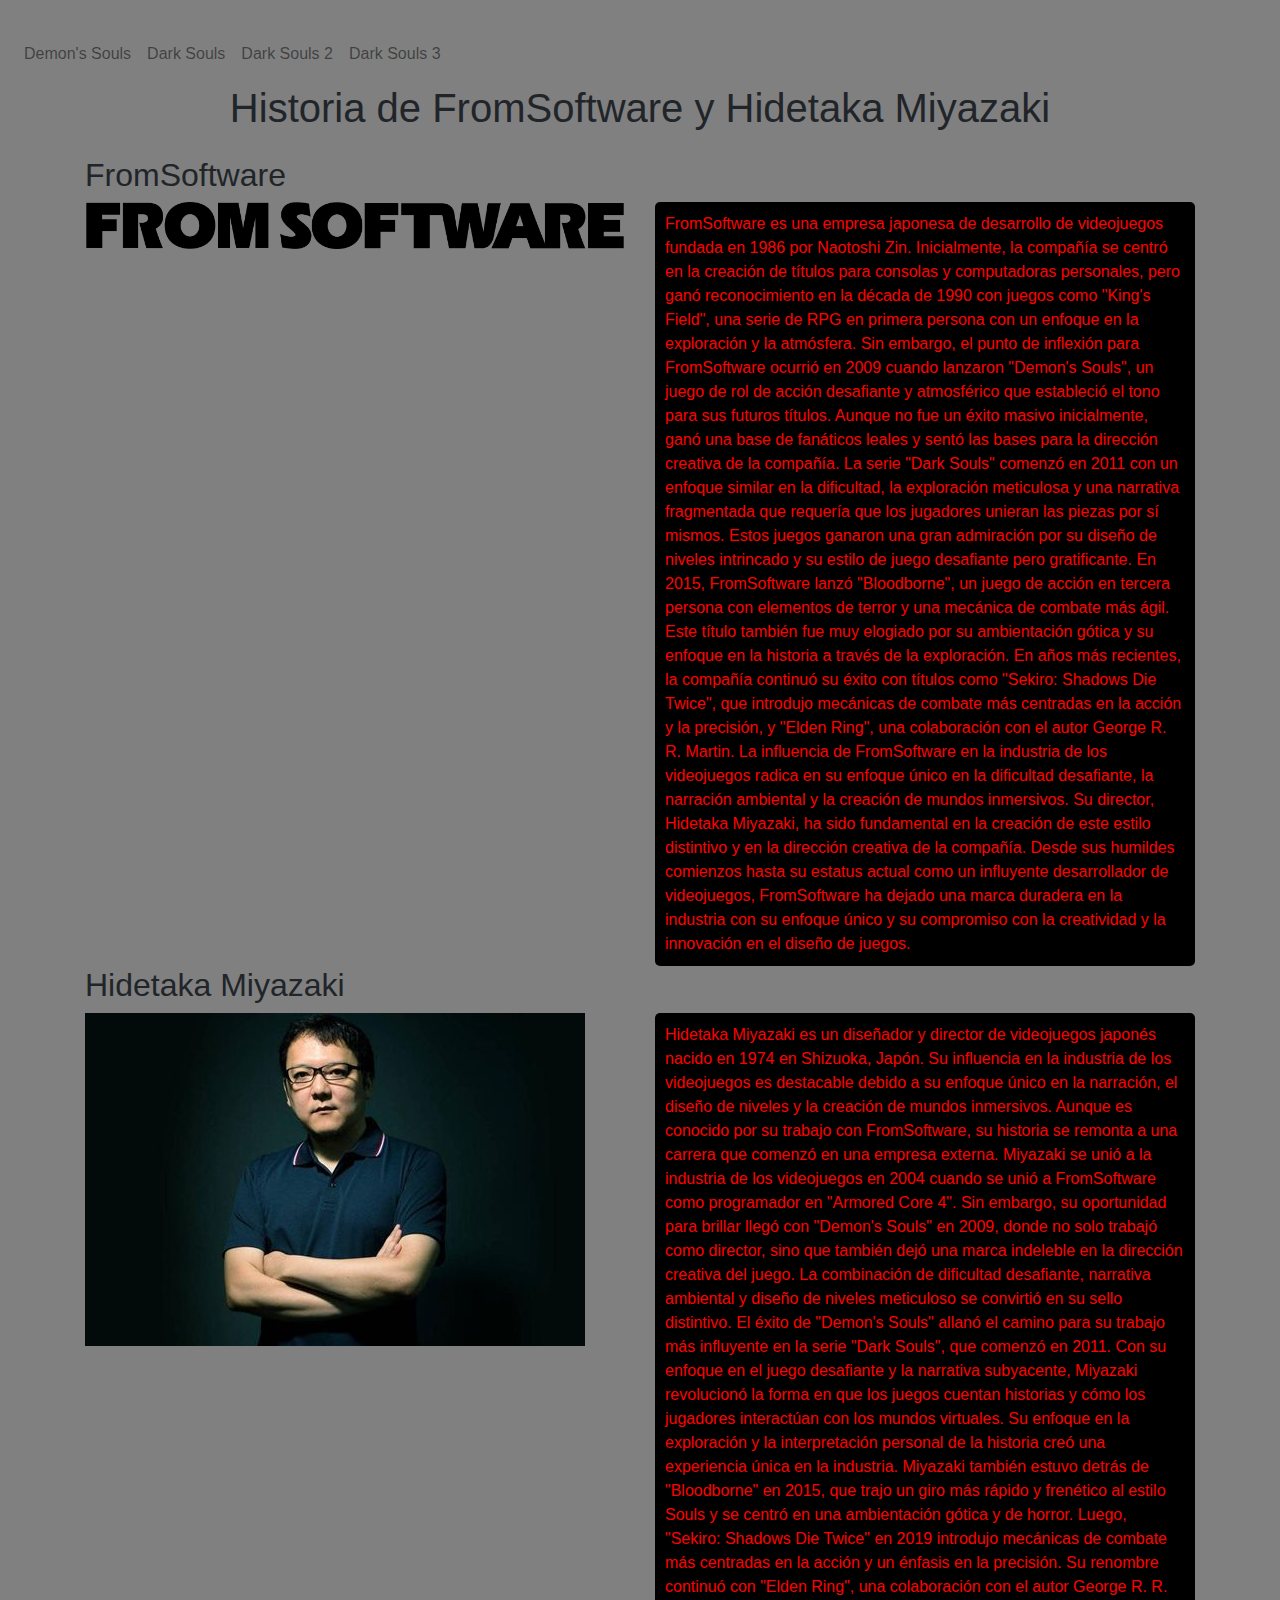
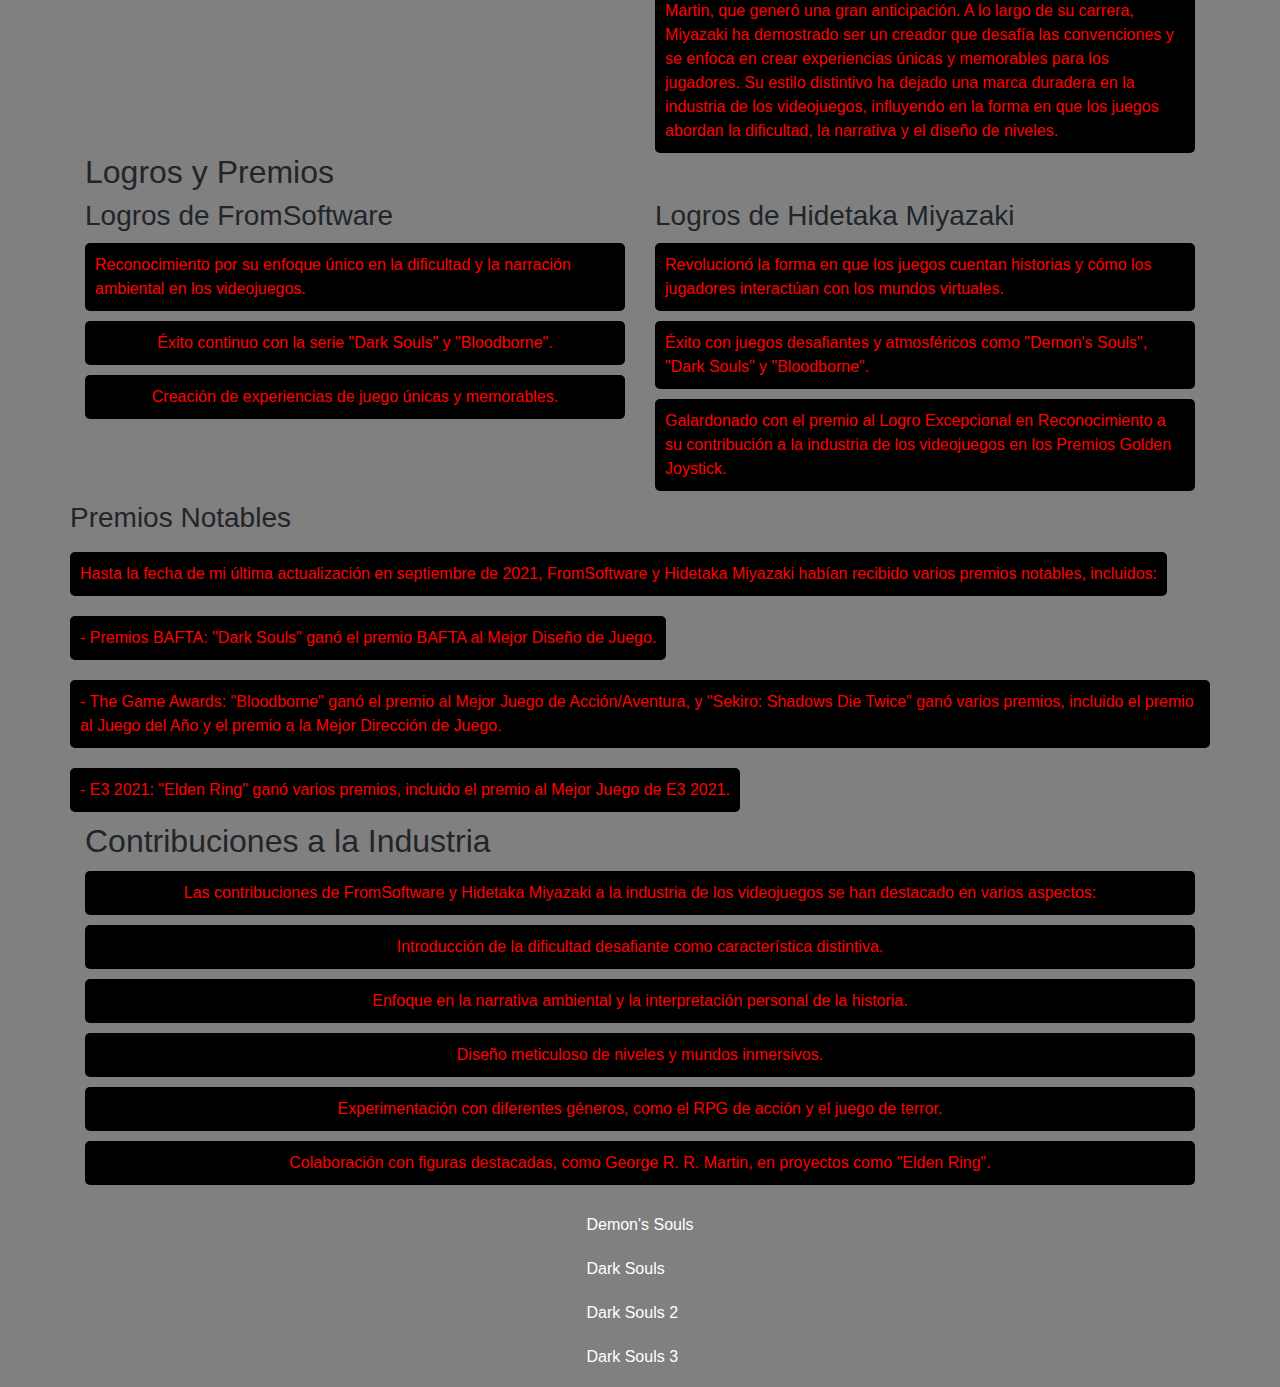
<file: index.html>
<!DOCTYPE html>
<html lang="es">

<head>
    <meta charset="UTF-8">
    <meta name="viewport" content="width=device-width, initial-scale=1.0">
    <meta name="description"
        content="Historia de FromSoftware y Hidetaka Miyazaki: Desarrollo de videojuegos y contribuciones en la industria.">
    <meta name="keywords"
        content="FromSoftware, Hidetaka Miyazaki, historia, desarrollo de videojuegos, Dark Souls, Demon's Souls, Bloodborne, Elden Ring">
    <link rel="stylesheet" href="https://stackpath.bootstrapcdn.com/bootstrap/4.5.2/css/bootstrap.min.css">
    <link rel="stylesheet" href="css\style.css">
    <link rel="preconnect" href="https://fonts.googleapis.com">
    <link rel="preconnect" href="https://fonts.gstatic.com" crossorigin>
    <link href="https://fonts.googleapis.com/css2?family=Sedgwick+Ave+Display&display=swap" rel="stylesheet">
    <title>FromSoftware y Hidetaka Miyazaki - Historia de Desarrollo de Videojuegos</title>
</head>

<body class="bo">
    <header class="text-center mt-4">
        <nav class="navbar navbar-expand-lg navbar-light">
            <button class="navbar-toggler" type="button" data-toggle="collapse" data-target="#navbarNav"
                aria-controls="navbarNav" aria-expanded="false" aria-label="Toggle navigation">
                <span class="navbar-toggler-icon"></span>
            </button>
            <div class="collapse navbar-collapse" id="navbarNav">
                <ul class="navbar-nav">
                    <li class="nav-item">
                        <a class="nav-link" href="pages/demonsouls.html">Demon's Souls</a>
                    </li>
                    <li class="nav-item">
                        <a class="nav-link" href="pages/darksoul.html">Dark Souls</a>
                    </li>
                    <li class="nav-item">
                        <a class="nav-link" href="pages/darksoul2.html">Dark Souls 2</a>
                    </li>
                    <li class="nav-item">
                        <a class="nav-link" href="pages/darksouls3.html">Dark Souls 3</a>
                    </li>
                </ul>
            </div>
        </nav>
        
        <h1>Historia de FromSoftware y Hidetaka Miyazaki</h1>
    </header>

    <div class="container mt-4">
        <section>
            <h2>FromSoftware</h2>
            <div class="row">
                <div class="col-md-6 col-sm-12">
                    <img class="img-fluid" src="image/from.png" alt="FromSoftware Logo">
                </div>
                <div class="col-md-6 col-sm-12">
                    <p class="his1">FromSoftware es una empresa japonesa de desarrollo de videojuegos fundada en 1986
                        por
                        Naotoshi
                        Zin. Inicialmente, la compañía se centró en la creación de títulos para consolas y computadoras
                        personales,
                        pero ganó reconocimiento en la década de 1990 con juegos como "King's Field", una serie de RPG
                        en
                        primera
                        persona con un enfoque en la exploración y la atmósfera.

                        Sin embargo, el punto de inflexión para FromSoftware ocurrió en 2009 cuando lanzaron "Demon's
                        Souls", un
                        juego de rol de acción desafiante y atmosférico que estableció el tono para sus futuros títulos.
                        Aunque
                        no
                        fue un éxito masivo inicialmente, ganó una base de fanáticos leales y sentó las bases para la
                        dirección
                        creativa de la compañía.

                        La serie "Dark Souls" comenzó en 2011 con un enfoque similar en la dificultad, la exploración
                        meticulosa
                        y
                        una narrativa fragmentada que requería que los jugadores unieran las piezas por sí mismos. Estos
                        juegos
                        ganaron una gran admiración por su diseño de niveles intrincado y su estilo de juego desafiante
                        pero
                        gratificante.

                        En 2015, FromSoftware lanzó "Bloodborne", un juego de acción en tercera persona con elementos de
                        terror
                        y
                        una mecánica de combate más ágil. Este título también fue muy elogiado por su ambientación
                        gótica y su
                        enfoque en la historia a través de la exploración.

                        En años más recientes, la compañía continuó su éxito con títulos como "Sekiro: Shadows Die
                        Twice", que
                        introdujo mecánicas de combate más centradas en la acción y la precisión, y "Elden Ring", una
                        colaboración
                        con el autor George R. R. Martin.

                        La influencia de FromSoftware en la industria de los videojuegos radica en su enfoque único en
                        la
                        dificultad
                        desafiante, la narración ambiental y la creación de mundos inmersivos. Su director, Hidetaka
                        Miyazaki,
                        ha
                        sido fundamental en la creación de este estilo distintivo y en la dirección creativa de la
                        compañía.

                        Desde sus humildes comienzos hasta su estatus actual como un influyente desarrollador de
                        videojuegos,
                        FromSoftware ha dejado una marca duradera en la industria con su enfoque único y su compromiso
                        con la
                        creatividad y la innovación en el diseño de juegos.
                    </p>
                </div>
            </div>
        </section>

        <section>
            <h2>Hidetaka Miyazaki</h2>
            <div class="row">
                <div class="col-md-6 col-sm-12">
                    <img class="img-fluid" src="image/foto.jpg" alt="Hidetaka Miyazaki">
                </div>
                <div class="col-md-6 col-sm-12">
                    <p class="hist">Hidetaka Miyazaki es un diseñador y director de videojuegos japonés nacido en 1974
                        en
                        Shizuoka, Japón. Su influencia en la industria de los videojuegos es destacable debido a su
                        enfoque
                        único en la narración, el diseño de niveles y la creación de mundos inmersivos. Aunque es
                        conocido por
                        su trabajo con FromSoftware, su historia se remonta a una carrera que comenzó en una empresa
                        externa.

                        Miyazaki se unió a la industria de los videojuegos en 2004 cuando se unió a FromSoftware como
                        programador en "Armored Core 4". Sin embargo, su oportunidad para brillar llegó con "Demon's
                        Souls" en
                        2009, donde no solo trabajó como director, sino que también dejó una marca indeleble en la
                        dirección
                        creativa del juego. La combinación de dificultad desafiante, narrativa ambiental y diseño de
                        niveles
                        meticuloso se convirtió en su sello distintivo.

                        El éxito de "Demon's Souls" allanó el camino para su trabajo más influyente en la serie "Dark
                        Souls",
                        que comenzó en 2011. Con su enfoque en el juego desafiante y la narrativa subyacente, Miyazaki
                        revolucionó la forma en que los juegos cuentan historias y cómo los jugadores interactúan con
                        los mundos
                        virtuales. Su enfoque en la exploración y la interpretación personal de la historia creó una
                        experiencia
                        única en la industria.

                        Miyazaki también estuvo detrás de "Bloodborne" en 2015, que trajo un giro más rápido y frenético
                        al
                        estilo Souls y se centró en una ambientación gótica y de horror. Luego, "Sekiro: Shadows Die
                        Twice" en
                        2019 introdujo mecánicas de combate más centradas en la acción y un énfasis en la precisión.

                        Su renombre continuó con "Elden Ring", una colaboración con el autor George R. R. Martin, que
                        generó una
                        gran anticipación.

                        A lo largo de su carrera, Miyazaki ha demostrado ser un creador que desafía las convenciones y
                        se enfoca
                        en crear experiencias únicas y memorables para los jugadores. Su estilo distintivo ha dejado una
                        marca
                        duradera en la industria de los videojuegos, influyendo en la forma en que los juegos abordan la
                        dificultad, la narrativa y el diseño de niveles.
                    </p>
                </div>
            </div>
        </section>
        <section>
            <h2>Logros y Premios</h2>
            <div class="row">
                <div class="col-md-6 col-sm-12">
                    <h3>Logros de FromSoftware</h3>
                    <p>Reconocimiento por su enfoque único en la dificultad y la narración ambiental en los videojuegos.</p>
                    <p>Éxito continuo con la serie "Dark Souls" y "Bloodborne".</p>
                    <p>Creación de experiencias de juego únicas y memorables.</p>
                </div>
                
                <div class="col-md-6 col-sm-12">
                    <h3>Logros de Hidetaka Miyazaki</h3>
                    <p>Revolucionó la forma en que los juegos cuentan historias y cómo los jugadores interactúan con los mundos virtuales.</p>
                    <p>Éxito con juegos desafiantes y atmosféricos como "Demon's Souls", "Dark Souls" y "Bloodborne".</p>
                    <p>Galardonado con el premio al Logro Excepcional en Reconocimiento a su contribución a la industria de los videojuegos en los Premios Golden Joystick.</p>
                </div>
                
            <h3>Premios Notables</h3>
            
            <p>Hasta la fecha de mi última actualización en septiembre de 2021, FromSoftware y Hidetaka Miyazaki habían recibido varios premios notables, incluidos:</p>
            <p>- Premios BAFTA: "Dark Souls" ganó el premio BAFTA al Mejor Diseño de Juego.</p>
            <p>- The Game Awards: "Bloodborne" ganó el premio al Mejor Juego de Acción/Aventura, y "Sekiro: Shadows Die Twice" ganó varios premios, incluido el premio al Juego del Año y el premio a la Mejor Dirección de Juego.</p>
            <p>- E3 2021: "Elden Ring" ganó varios premios, incluido el premio al Mejor Juego de E3 2021.</p>
            
        </section>
        

        
        <section>
            <h2>Contribuciones a la Industria</h2>
            <p>Las contribuciones de FromSoftware y Hidetaka Miyazaki a la industria de los videojuegos se han destacado
                en
                varios aspectos:</p>
            <p>Introducción de la dificultad desafiante como característica distintiva.</p>
            <p>Enfoque en la narrativa ambiental y la interpretación personal de la historia.</p>
            <p>Diseño meticuloso de niveles y mundos inmersivos.</p>
            <p>Experimentación con diferentes géneros, como el RPG de acción y el juego de terror.</p>
            <p>Colaboración con figuras destacadas, como George R. R. Martin, en proyectos como "Elden Ring".</p>
        </section>
        
    </div>

    <footer class="navbar">
        <ul class="navbar-nav mx-auto">
            <li class="nav-item">
                <a class="nav-link" href="pages/demonsouls.html">Demon's Souls</a>
            </li>
            <li class="nav-item">
                <a class="nav-link" href="pages/darksoul.html">Dark Souls</a>
            </li>
            <li class="nav-item">
                <a class="nav-link" href="pages/darksoul2.html">Dark Souls 2</a>
            </li>
            <li class="nav-item">
                <a class="nav-link" href="pages/darksouls3.html">Dark Souls 3</a>
            </li>
        </ul>
    </footer>

    <script src="https://code.jquery.com/jquery-3.5.1.slim.min.js"></script>
    <script src="https://cdn.jsdelivr.net/npm/@popperjs/core@2.9.2/dist/umd/popper.min.js"></script>
    <script src="https://stackpath.bootstrapcdn.com/bootstrap/4.5.2/js/bootstrap.min.js"></script>
</body>

</html>
</file>
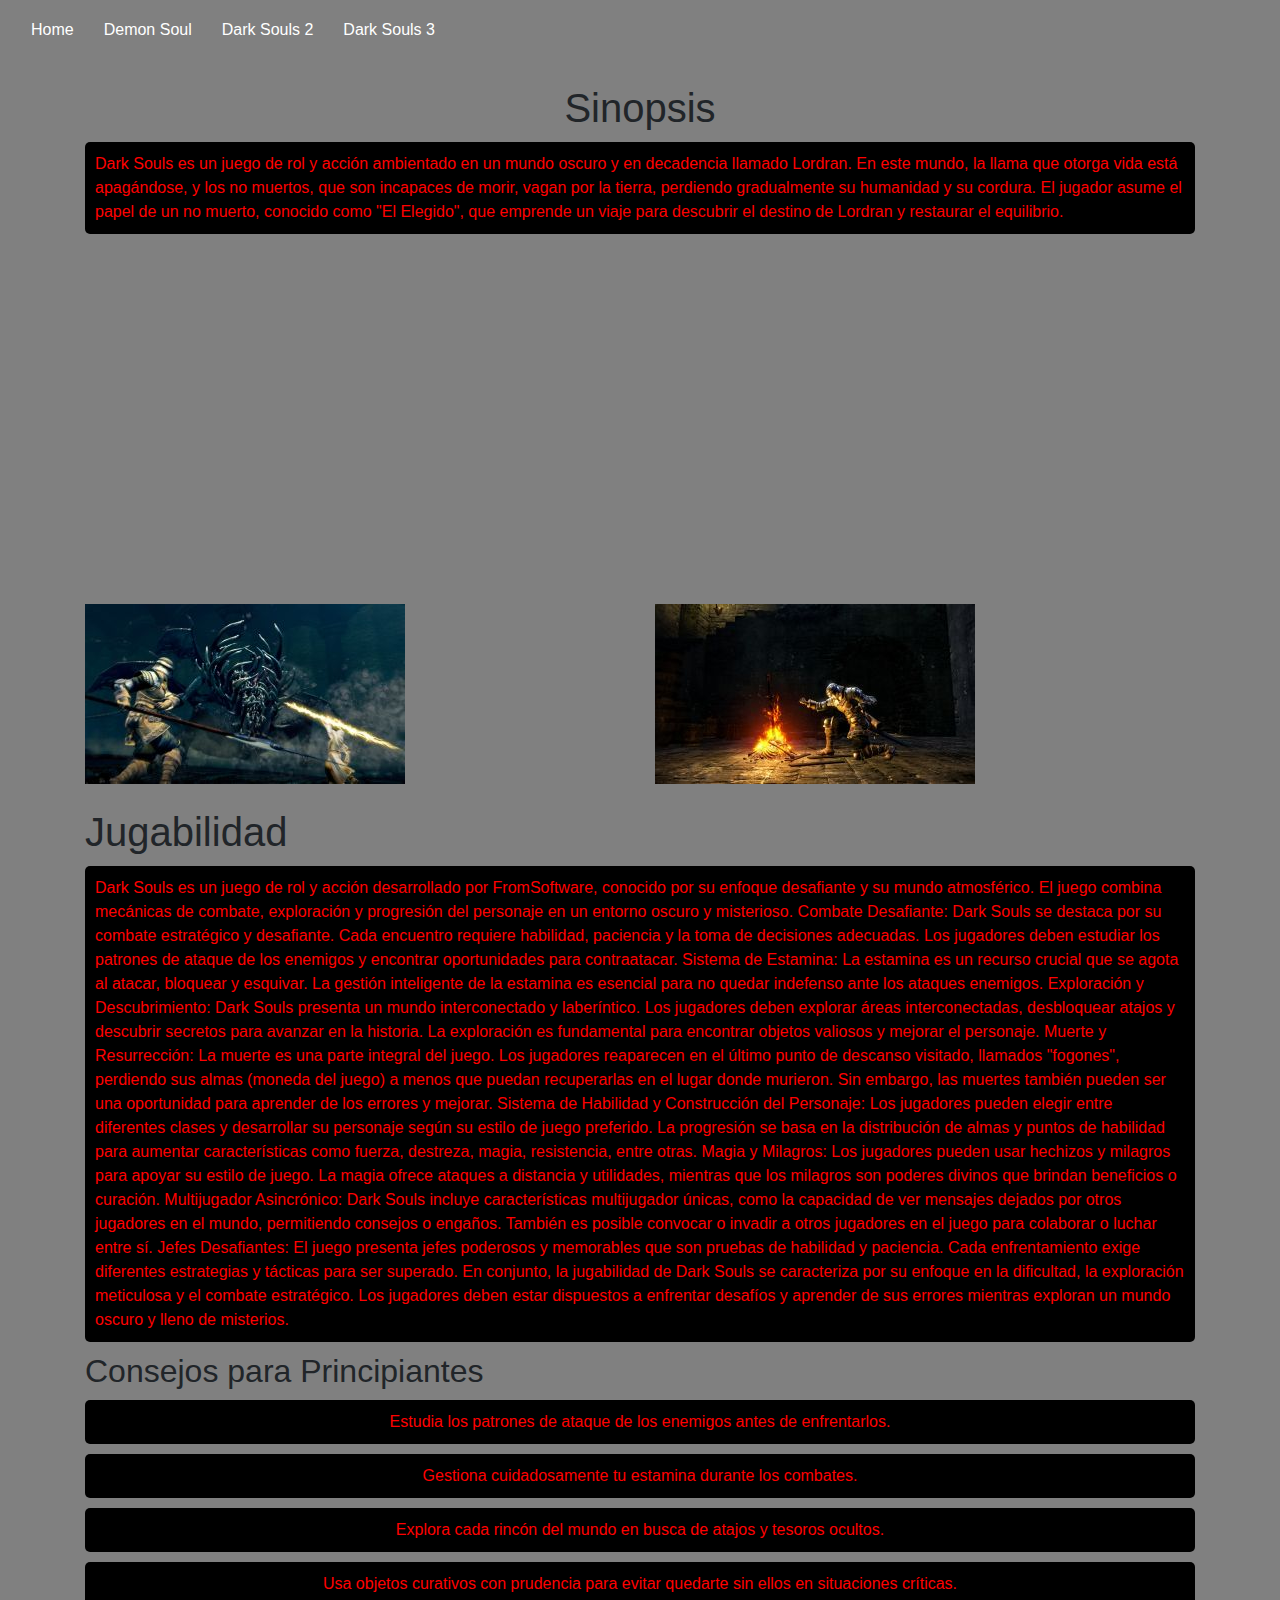
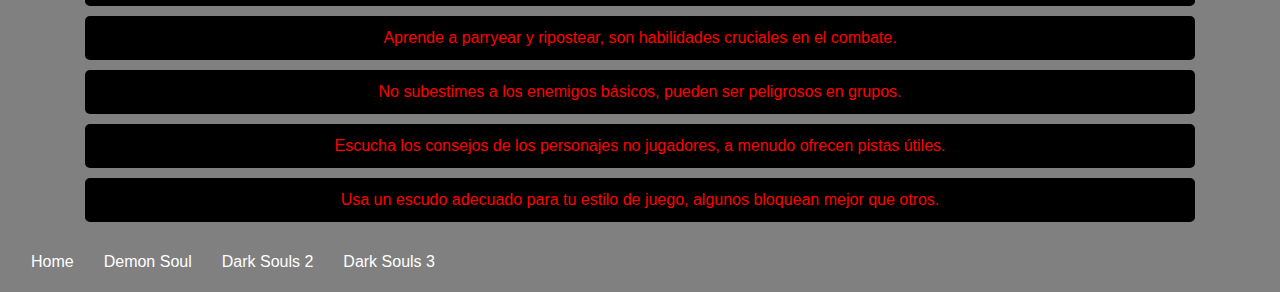
<file: pages/darksoul.html>
<!DOCTYPE html>
<html lang="es">

<head>
    <meta charset="UTF-8">
    <meta name="viewport" content="width=device-width, initial-scale=1.0">
    <meta name="description" content="Dark Souls es un juego de rol y acción ambientado en un mundo oscuro y en decadencia llamado Lordran. Descubre su jugabilidad y sinopsis.">
    <title>Dark Souls - Juego de Rol y Acción</title>
    <link rel="stylesheet" href="https://stackpath.bootstrapcdn.com/bootstrap/4.5.2/css/bootstrap.min.css">
    <link rel="stylesheet" href="../css/style.css">
    
    <link rel="preconnect" href="https://fonts.googleapis.com">
    <link rel="preconnect" href="https://fonts.gstatic.com" crossorigin>
    <link href="https://fonts.googleapis.com/css2?family=Sedgwick+Ave+Display&display=swap" rel="stylesheet">
</head>

<body class="bo">
    <nav class="navbar navbar-expand-lg navbar-light">
        <button class="navbar-toggler" type="button" data-toggle="collapse" data-target="#navbarNav"
            aria-controls="navbarNav" aria-expanded="false" aria-label="Toggle navigation">
            <span class="navbar-toggler-icon"></span>
        </button>
        <div class="collapse navbar-collapse" id="navbarNav">
            <ul class="nav">
                <li class="nav-item">
                    <a class="nav-link" href="../index.html">Home</a>
                </li>
                <li class="nav-item">
                    <a class="nav-link" href="../pages/demonsouls.html">Demon Soul</a>
                </li>
                <li class="nav-item">
                    <a class="nav-link" href="../pages/darksouls2.html">Dark Souls 2</a>
                </li>
                <li class="nav-item">
                    <a class="nav-link" href="../pages/darksouls3.html">Dark Souls 3</a>
                </li>
            </ul>
        </div>
    </nav>

    <div class="container mt-4">
        <h1 class="text-center sinp">Sinopsis</h1>
        <div class="sinopsis">
            <p>Dark Souls es un juego de rol y acción ambientado en un mundo oscuro y en decadencia llamado Lordran. En
                este mundo, la llama que otorga vida está apagándose, y los no muertos, que son incapaces de morir,
                vagan por la tierra, perdiendo gradualmente su humanidad y su cordura. El jugador asume el papel de un
                no muerto, conocido como "El Elegido", que emprende un viaje para descubrir el destino de Lordran y
                restaurar el equilibrio.</p>
        </div>

        <div class="trailer1 mt-4">
            <iframe width="100%" height="315" src="https://www.youtube.com/embed/o1780AqAa20" frameborder="0"
                allowfullscreen></iframe>
        </div>

        <div class="cap mt-4">
            <div class="row">
                <div class="col-md-6">
                    <img class="img-fluid" src="../image/gp1.jpg" alt="Captura de pantalla del juego Dark Souls">
                </div>
                <div class="col-md-6">
                    <img class="img-fluid" src="../image/gp2.jpg" alt="Captura de pantalla del juego Dark Souls">
                </div>
            </div>
        </div>

        <div class="jug mt-4">
            <h1 class="jug">Jugabilidad</h1>
            <p class="ju">Dark Souls es un juego de rol y acción desarrollado por FromSoftware, conocido por su enfoque
                desafiante y su mundo atmosférico. El juego combina mecánicas de combate, exploración y progresión del
                personaje en un entorno oscuro y misterioso.
    
                Combate Desafiante: Dark Souls se destaca por su combate estratégico y desafiante. Cada encuentro requiere
                habilidad, paciencia y la toma de decisiones adecuadas. Los jugadores deben estudiar los patrones de ataque
                de los enemigos y encontrar oportunidades para contraatacar.
    
                Sistema de Estamina: La estamina es un recurso crucial que se agota al atacar, bloquear y esquivar. La
                gestión inteligente de la estamina es esencial para no quedar indefenso ante los ataques enemigos.
    
                Exploración y Descubrimiento: Dark Souls presenta un mundo interconectado y laberíntico. Los jugadores deben
                explorar áreas interconectadas, desbloquear atajos y descubrir secretos para avanzar en la historia. La
                exploración es fundamental para encontrar objetos valiosos y mejorar el personaje.
    
                Muerte y Resurrección: La muerte es una parte integral del juego. Los jugadores reaparecen en el último
                punto de descanso visitado, llamados "fogones", perdiendo sus almas (moneda del juego) a menos que puedan
                recuperarlas en el lugar donde murieron. Sin embargo, las muertes también pueden ser una oportunidad para
                aprender de los errores y mejorar.
    
                Sistema de Habilidad y Construcción del Personaje: Los jugadores pueden elegir entre diferentes clases y
                desarrollar su personaje según su estilo de juego preferido. La progresión se basa en la distribución de
                almas y puntos de habilidad para aumentar características como fuerza, destreza, magia, resistencia, entre
                otras.
    
                Magia y Milagros: Los jugadores pueden usar hechizos y milagros para apoyar su estilo de juego. La magia
                ofrece ataques a distancia y utilidades, mientras que los milagros son poderes divinos que brindan
                beneficios o curación.
    
                Multijugador Asincrónico: Dark Souls incluye características multijugador únicas, como la capacidad de ver
                mensajes dejados por otros jugadores en el mundo, permitiendo consejos o engaños. También es posible
                convocar o invadir a otros jugadores en el juego para colaborar o luchar entre sí.
    
                Jefes Desafiantes: El juego presenta jefes poderosos y memorables que son pruebas de habilidad y paciencia.
                Cada enfrentamiento exige diferentes estrategias y tácticas para ser superado.
    
                En conjunto, la jugabilidad de Dark Souls se caracteriza por su enfoque en la dificultad, la exploración
                meticulosa y el combate estratégico. Los jugadores deben estar dispuestos a enfrentar desafíos y aprender de
                sus errores mientras exploran un mundo oscuro y lleno de misterios.</p>
        </div>
        <div class="consejos">
            <h2>Consejos para Principiantes</h2>
            <p>Estudia los patrones de ataque de los enemigos antes de enfrentarlos.</p>
            <p>Gestiona cuidadosamente tu estamina durante los combates.</p>
            <p>Explora cada rincón del mundo en busca de atajos y tesoros ocultos.</p>
            <p>Usa objetos curativos con prudencia para evitar quedarte sin ellos en situaciones críticas.</p>
            <p>Aprende a parryear y ripostear, son habilidades cruciales en el combate.</p>
            <p>No subestimes a los enemigos básicos, pueden ser peligrosos en grupos.</p>
            <p>Escucha los consejos de los personajes no jugadores, a menudo ofrecen pistas útiles.</p>
            <p>Usa un escudo adecuado para tu estilo de juego, algunos bloquean mejor que otros.</p>
        </div>
    </div>

    <footer class="navbar">
        <ul class="nav">
            <li class="nav-item">
                <a class="nav-link" href="../index.html">Home</a>
            </li>
            <li class="nav-item">
                <a class="nav-link" href="../pages/demonsouls.html">Demon Soul</a>
            </li>
            <li class="nav-item">
                <a class="nav-link" href="../pages/darksouls2.html">Dark Souls 2</a>
            </li>
            <li class="nav-item">
                <a class="nav-link" href="../pages/darksouls3.html">Dark Souls 3</a>
            </li>
        </ul>
    </footer>

    <script src="https://code.jquery.com/jquery-3.5.1.slim.min.js"></script>
    <script src="https://cdn.jsdelivr.net/npm/@popperjs/core@2.9.2/dist/umd/popper.min.js"></script>
    <script src="https://stackpath.bootstrapcdn.com/bootstrap/4.5.2/js/bootstrap.min.js"></script>
</body>

</html>
</file>
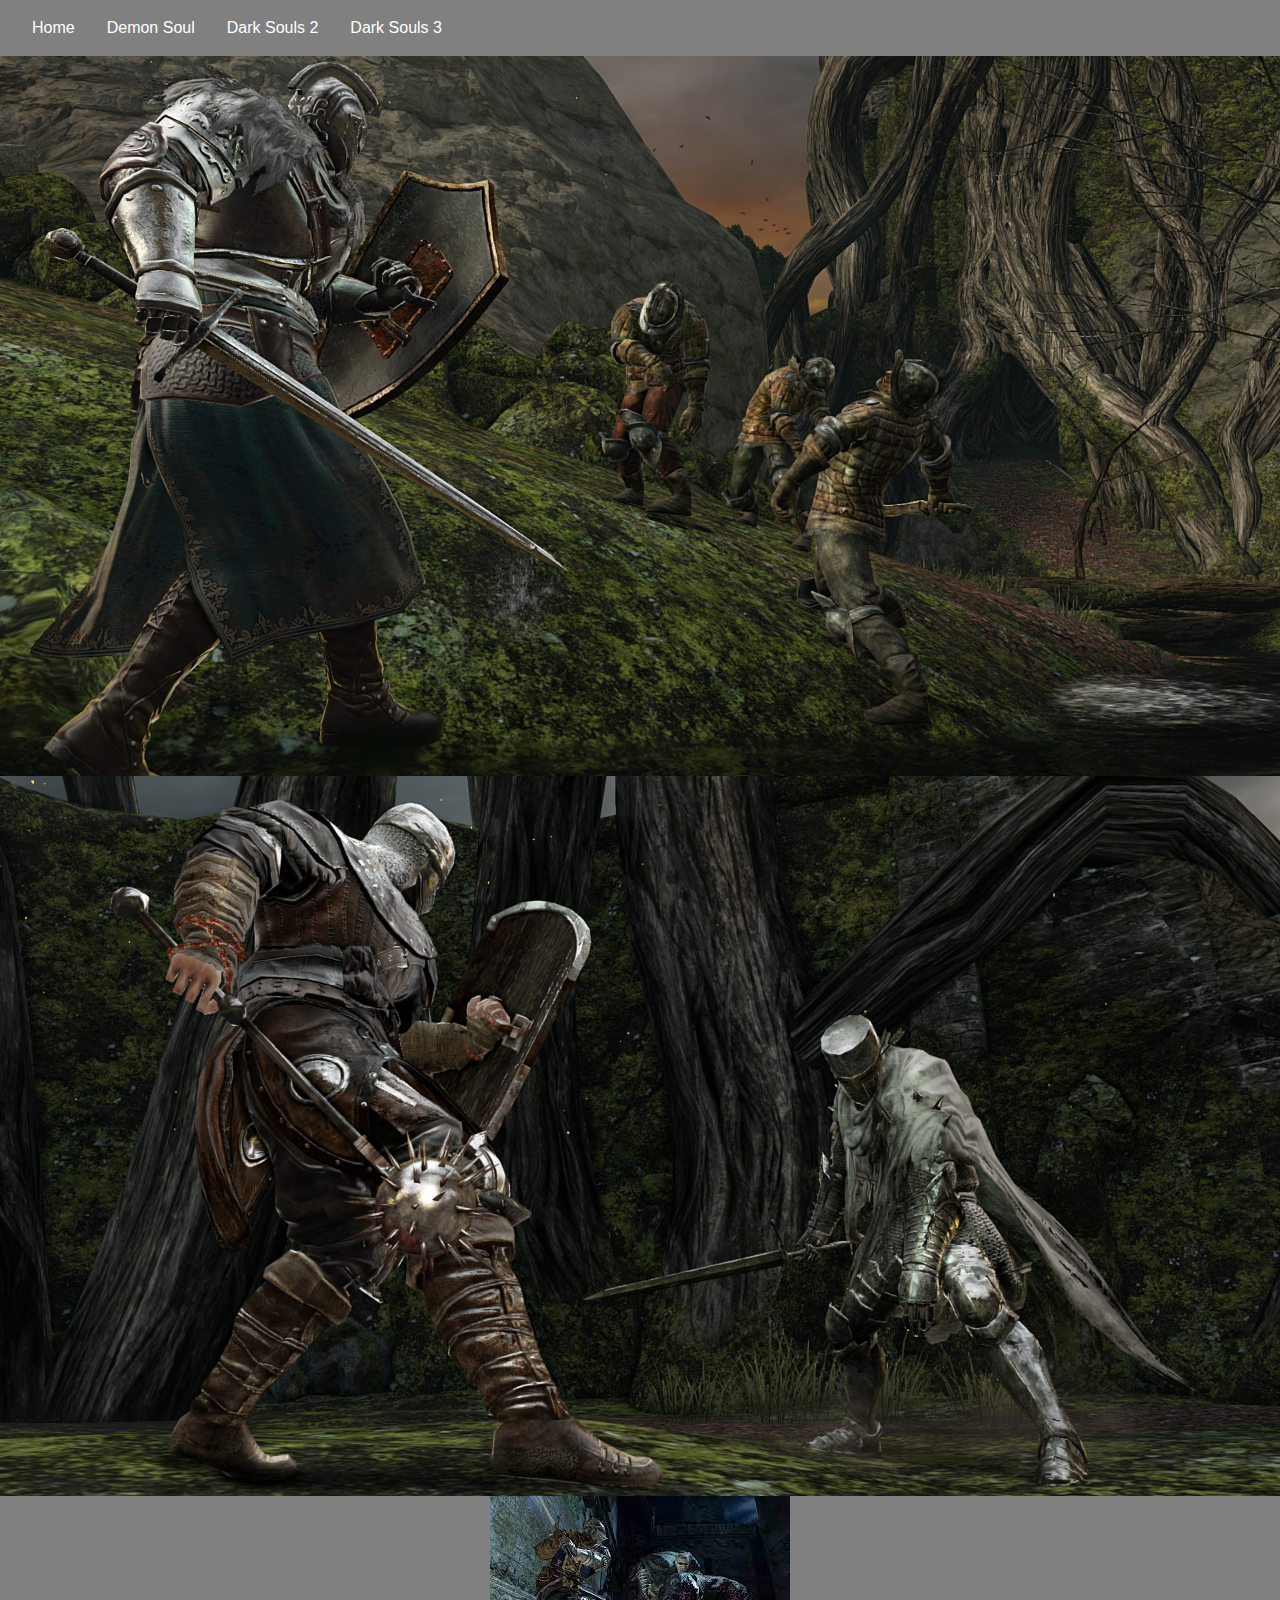
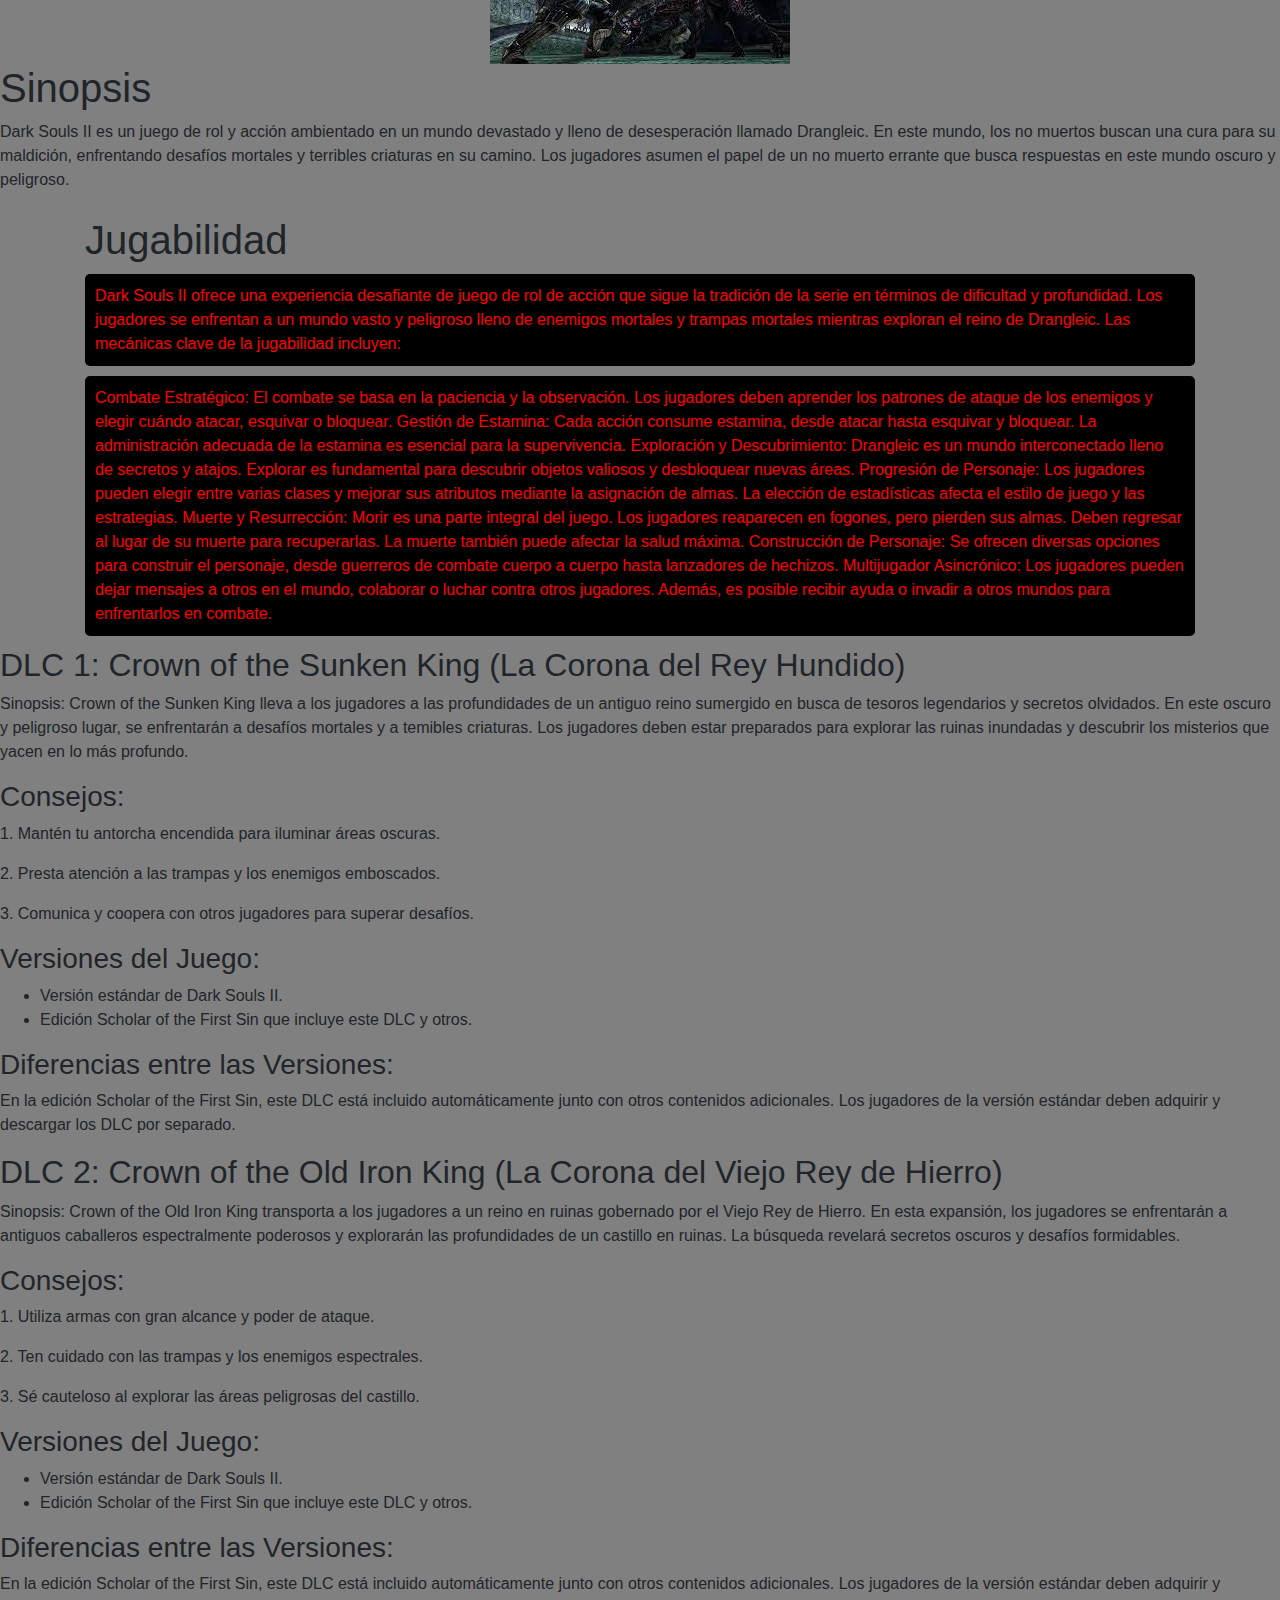
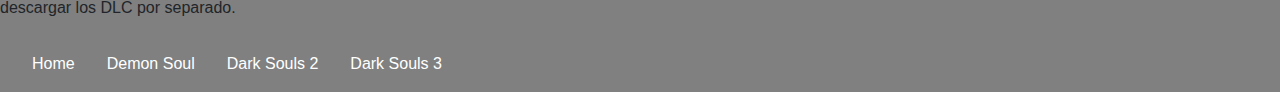
<file: pages/darksoul2.html>
<!DOCTYPE html>
<html lang="es">

<head>
    <meta charset="UTF-8">
    <meta name="viewport" content="width=device-width, initial-scale=1.0">
    <meta name="description"
        content="Dark Souls II es un juego de rol y acción ambientado en un mundo devastado y lleno de desesperación llamado Drangleic.">
    <title>Dark Souls 2</title>
    <link rel="stylesheet" href="../css/style.css">
    <link rel="stylesheet" href="https://stackpath.bootstrapcdn.com/bootstrap/4.5.2/css/bootstrap.min.css">

    <link rel="preconnect" href="https://fonts.googleapis.com">
    <link rel="preconnect" href="https://fonts.gstatic.com" crossorigin>
    <link href="https://fonts.googleapis.com/css2?family=Sedgwick+Ave+Display&display=swap" rel="stylesheet">
</head>

<body class="bo">
    <nav class="navbar navbar-expand-lg navbar-light">
        <button class="navbar-toggler" type="button" data-toggle="collapse" data-target="#navbarNav"
            aria-controls="navbarNav" aria-expanded="false" aria-label="Toggle navigation">
            <span class="navbar-toggler-icon"></span>
        </button>
        <div class="collapse navbar-collapse" id="navbarNav">
            <ul class="nav">
                <li class="nav-item">
                    <a class="nav-link" href="../index.html">Home</a>
                </li>
                <li class="nav-item">
                    <a class="nav-link" href="../pages/demonsouls.html">Demon Soul</a>
                </li>
                <li class="nav-item">
                    <a class="nav-link" href="../pages/darksoul.html">Dark Souls 2</a>
                </li>
                <li class="nav-item">
                    <a class="nav-link" href="../pages/darksouls3.html">Dark Souls 3</a>
                </li>
            </ul>
        </div>
    </nav>
    <div>
        <div>
            <div>
                <img class="img responsive-img" src="../image/ds2g.jpg" alt="Captura de pantalla del juego Dark Souls II">
            </div>
            <div>
                <img class="img responsive-img" src="../image/ds2g1.jpg" alt="Captura de pantalla del juego Dark Souls II">
                <img class="img responsive-img"src="../image/ds2g2.jpg" alt="Captura de pantalla del juego Dark Souls II">
            </div>
            <div>
                <h1>Sinopsis</h1>
                <div class="sinopsis">
                    <p class="ju">Dark Souls II es un juego de rol y acción ambientado en un mundo devastado y lleno de
                        desesperación
                        llamado Drangleic. En este mundo, los no muertos buscan una cura para su maldición, enfrentando
                        desafíos mortales y terribles criaturas en su camino. Los jugadores asumen el papel de un no
                        muerto
                        errante que busca respuestas en este mundo oscuro y peligroso.</p>
                </div>
                <div class="container mt-4">
                    <h1>Jugabilidad</h1>
                    <p class="ju">Dark Souls II ofrece una experiencia desafiante de juego de rol de acción que sigue la tradición
                        de la
                        serie en términos de dificultad y profundidad. Los jugadores se enfrentan a un mundo vasto y
                        peligroso
                        lleno de enemigos mortales y trampas mortales mientras exploran el reino de Drangleic.
                        Las mecánicas clave de la jugabilidad incluyen:</p>

                    <p class="ju">Combate Estratégico: El combate se basa en la paciencia y la observación. Los jugadores deben
                        aprender los patrones de ataque de los enemigos y elegir cuándo atacar, esquivar o bloquear.
                        Gestión de Estamina: Cada acción consume estamina, desde atacar hasta esquivar y bloquear. La
                        administración adecuada de la estamina es esencial para la supervivencia.
                        Exploración y Descubrimiento: Drangleic es un mundo interconectado lleno de secretos y atajos.
                        Explorar es fundamental para descubrir objetos valiosos y desbloquear nuevas áreas.
                        Progresión de Personaje: Los jugadores pueden elegir entre varias clases y mejorar sus atributos
                        mediante la asignación de almas. La elección de estadísticas afecta el estilo de juego y las
                        estrategias.
                        Muerte y Resurrección: Morir es una parte integral del juego. Los jugadores reaparecen en
                        fogones,
                        pero pierden sus almas. Deben regresar al lugar de su muerte para recuperarlas. La muerte
                        también
                        puede afectar la salud máxima.
                        Construcción de Personaje: Se ofrecen diversas opciones para construir el personaje, desde
                        guerreros de combate cuerpo a cuerpo hasta lanzadores de hechizos.
                        Multijugador Asincrónico: Los jugadores pueden dejar mensajes a otros en el mundo, colaborar o
                        luchar contra otros jugadores. Además, es posible recibir ayuda o invadir a otros mundos para
                        enfrentarlos en combate.</p>

                </div>
                <section class="dlc">
                    <h2>DLC 1: Crown of the Sunken King (La Corona del Rey Hundido)</h2>
                    <p class="ju">Sinopsis: Crown of the Sunken King lleva a los jugadores a las profundidades de un antiguo reino sumergido en busca de tesoros legendarios y secretos olvidados. En este oscuro y peligroso lugar, se enfrentarán a desafíos mortales y a temibles criaturas. Los jugadores deben estar preparados para explorar las ruinas inundadas y descubrir los misterios que yacen en lo más profundo. </p>
                    <h3>Consejos:</h3>
                    <p class="ju">1. Mantén tu antorcha encendida para iluminar áreas oscuras.</p>
                    <p class="ju">2. Presta atención a las trampas y los enemigos emboscados.</p>
                    <p class="ju">3. Comunica y coopera con otros jugadores para superar desafíos.</p>
                    <h3>Versiones del Juego:</h3>
                    <ul>
                        <li>Versión estándar de Dark Souls II.</li>
                        <li>Edición Scholar of the First Sin que incluye este DLC y otros.</li>
                    </ul>
                    <h3>Diferencias entre las Versiones:</h3>
                    <p class="ju">En la edición Scholar of the First Sin, este DLC está incluido automáticamente junto con otros contenidos adicionales. Los jugadores de la versión estándar deben adquirir y descargar los DLC por separado.</p>
                </section>

                <section class="dlc">
                    <h2>DLC 2: Crown of the Old Iron King (La Corona del Viejo Rey de Hierro)</h2>
                    <p class="ju">Sinopsis: Crown of the Old Iron King transporta a los jugadores a un reino en ruinas gobernado por el Viejo Rey de Hierro. En esta expansión, los jugadores se enfrentarán a antiguos caballeros espectralmente poderosos y explorarán las profundidades de un castillo en ruinas. La búsqueda revelará secretos oscuros y desafíos formidables.</p>
                    <h3>Consejos:</h3>
                    <p class="ju">1. Utiliza armas con gran alcance y poder de ataque.</p>
                    <p class="ju">2. Ten cuidado con las trampas y los enemigos espectrales.</p>
                    <p class="ju">3. Sé cauteloso al explorar las áreas peligrosas del castillo.</p>
                    <h3>Versiones del Juego:</h3>
                    <ul>
                        <li>Versión estándar de Dark Souls II.</li>
                        <li>Edición Scholar of the First Sin que incluye este DLC y otros.</li>
                    </ul>
                    <h3>Diferencias entre las Versiones:</h3>
                    <p class="ju">En la edición Scholar of the First Sin, este DLC está incluido automáticamente junto con otros contenidos adicionales. Los jugadores de la versión estándar deben adquirir y descargar los DLC por separado.</p>
                </section>

                <footer class="navbar">
                    <ul class="nav">
                        <li class="nav-item">
                            <a class="nav-link" href="../index.html">Home</a>
                        </li>
                        <li class="nav-item">
                            <a class="nav-link" href="../pages/demonsouls.html">Demon Soul</a>
                        </li>
                        <li class="nav-item">
                            <a class="nav-link" href="../pages/darksoul.html">Dark Souls 2</a>
                        </li>
                        <li class="nav-item">
                            <a class="nav-link" href="../pages/darksouls3.html">Dark Souls 3</a>
                        </li>
                    </ul>
                </footer>
            </div>
        </div>
    </div>
</body>

</html>
</file>
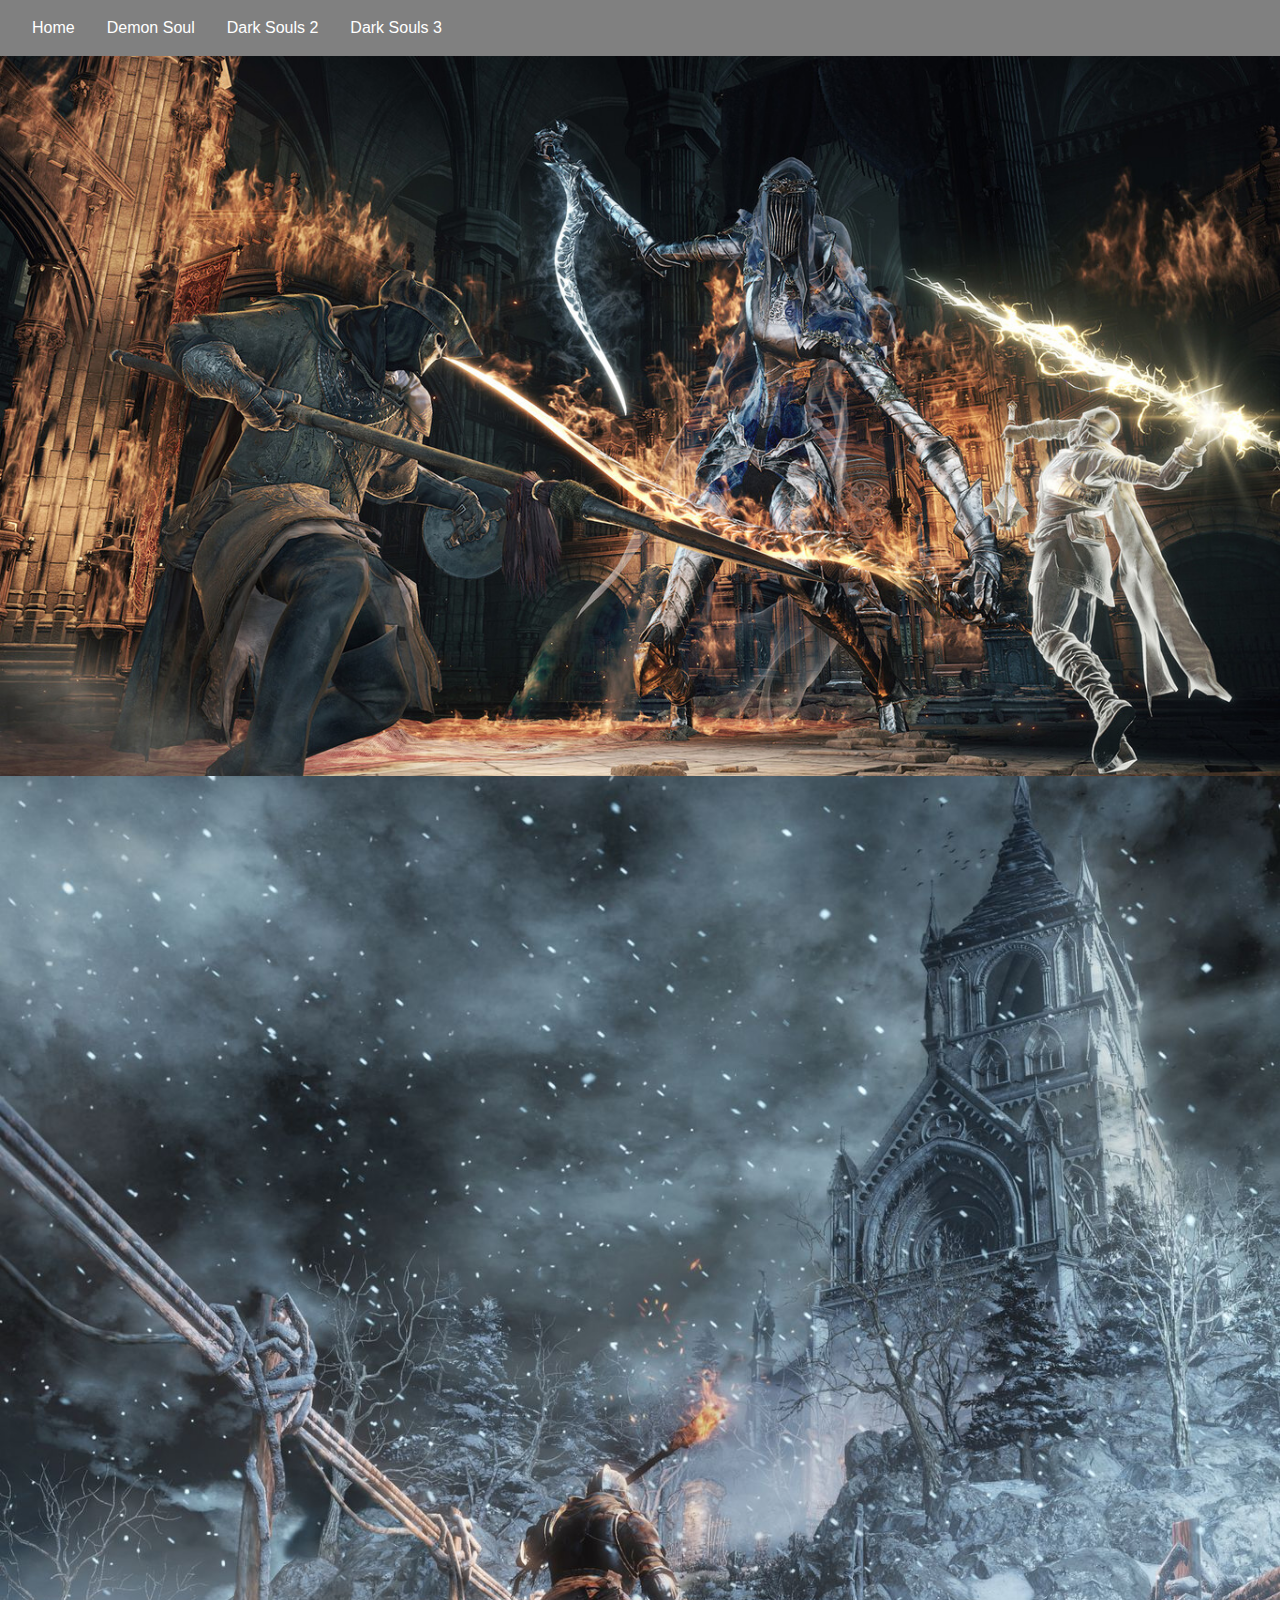
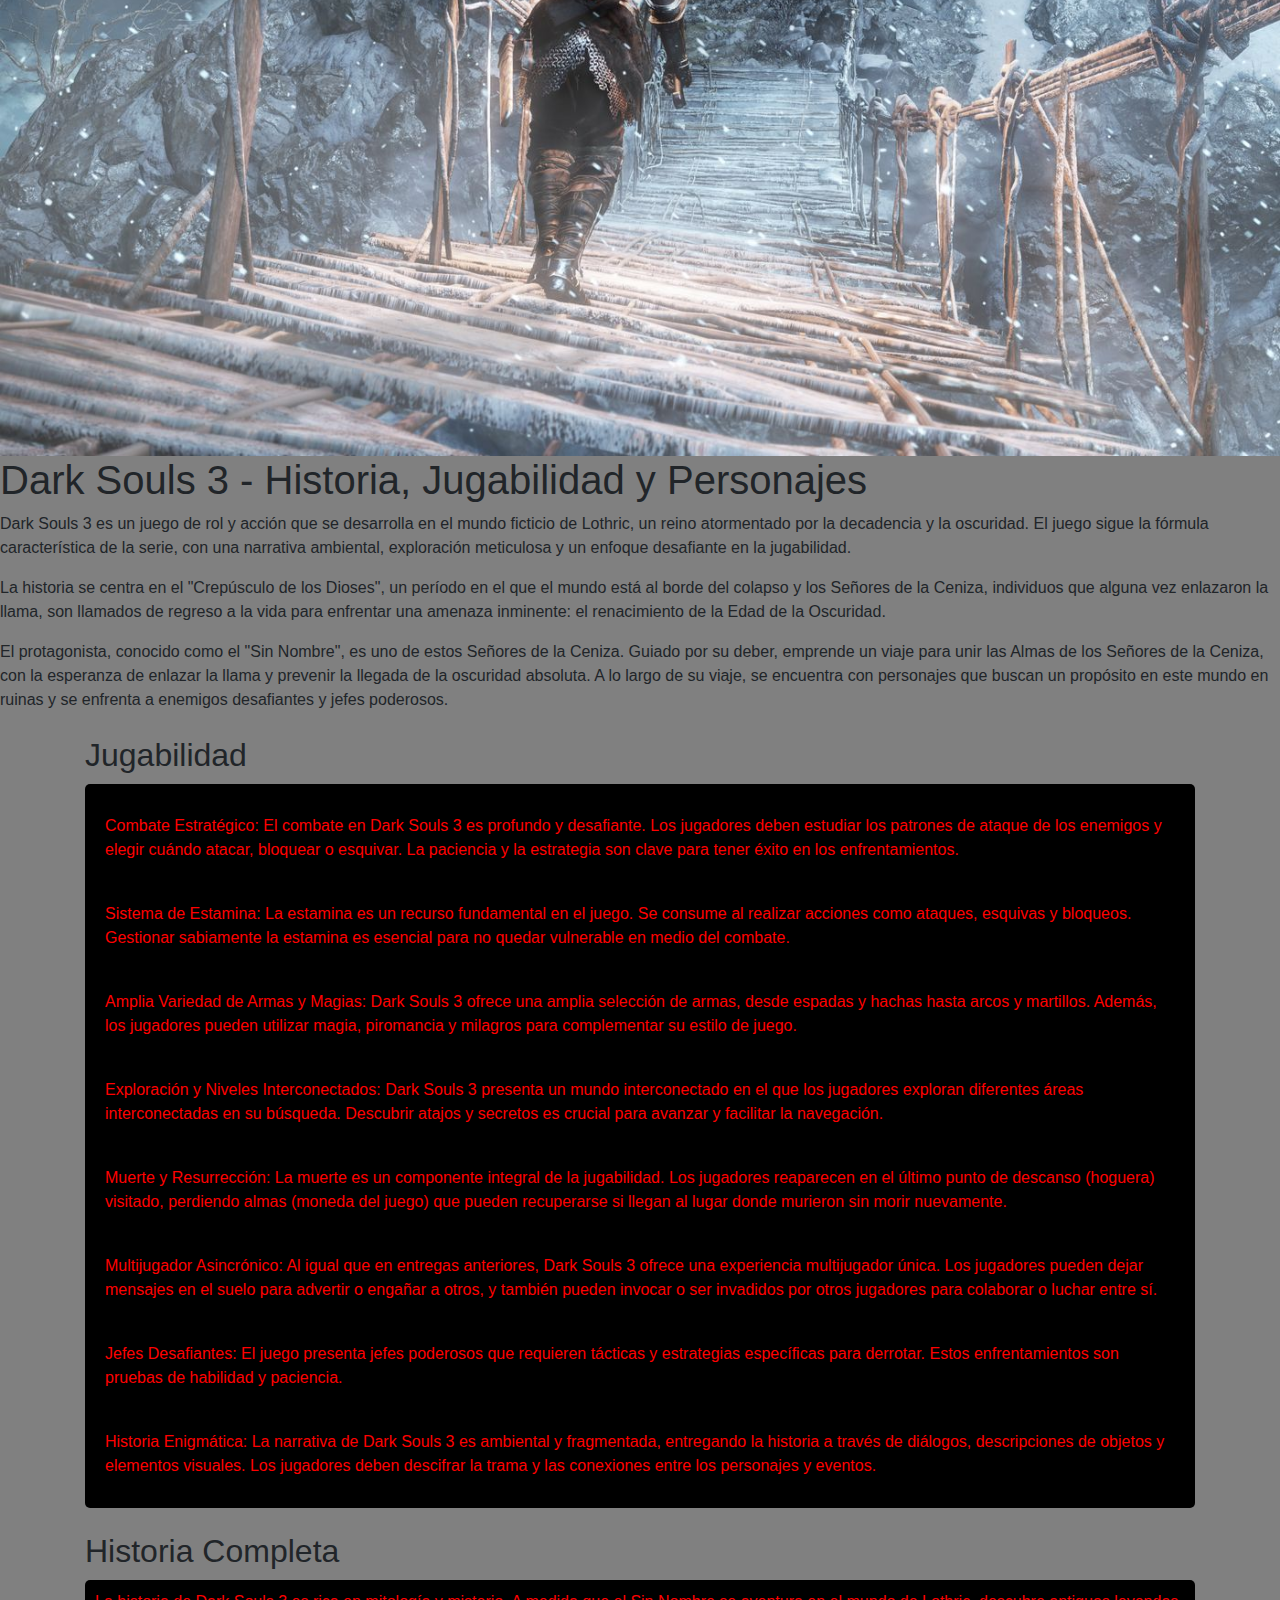
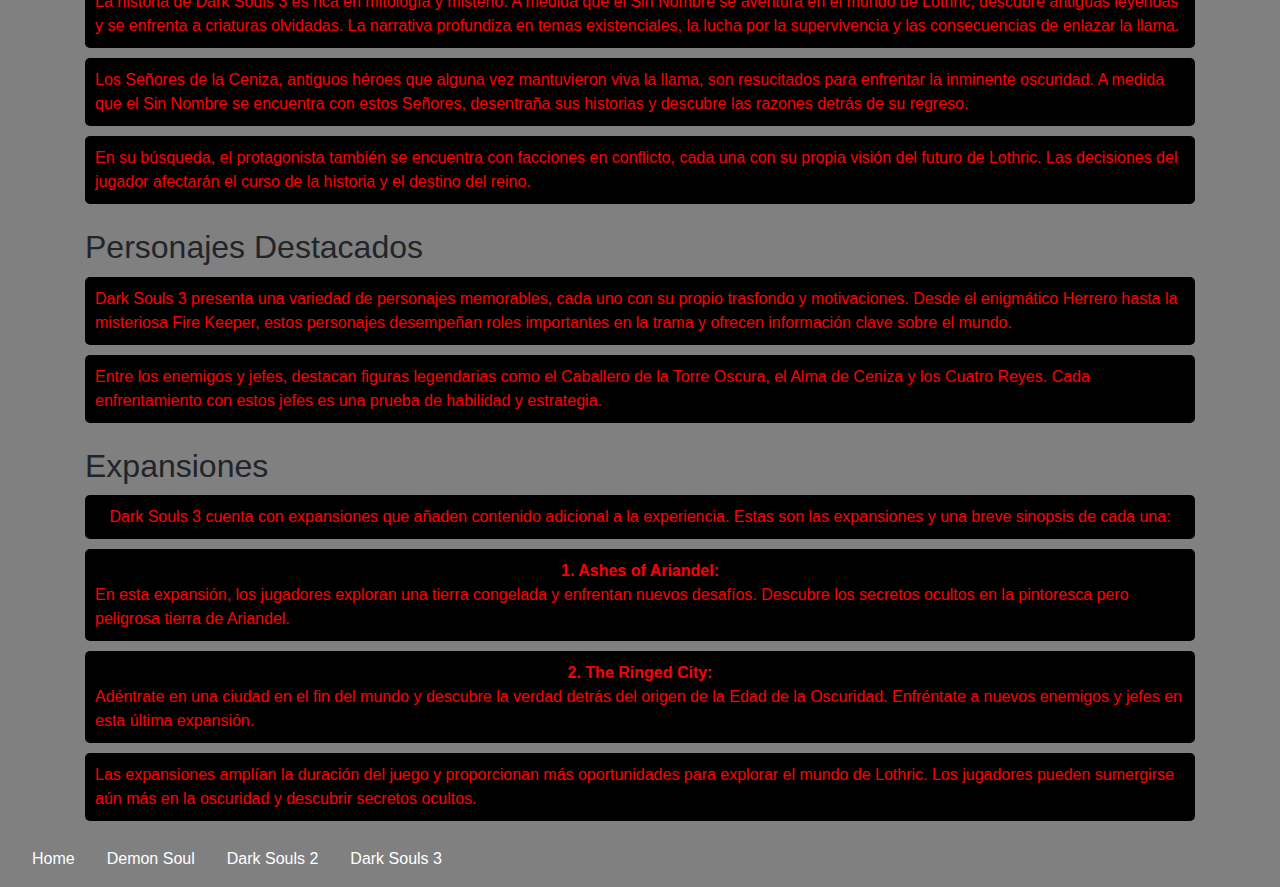
<file: pages/darksouls3.html>
<!DOCTYPE html>
<html lang="es">

<head>
    <meta charset="UTF-8">
    <meta name="viewport" content="width=device-width, initial-scale=1.0">
    <meta name="description"
        content="Descubre todo sobre Dark Souls 3, un emocionante juego de rol y acción ambientado en el mundo de Lothric. Explora su historia, personajes, jugabilidad y mucho más.">
    <meta name="keywords" content="Dark Souls 3, juego de rol, acción, Lothric">
    <meta name="author" content="Tu Nombre">

    <title>Dark Souls 3 - Historia, Jugabilidad y Personajes</title>

    <link rel="stylesheet" href="../css/style.css">
    <link rel="stylesheet" href="https://stackpath.bootstrapcdn.com/bootstrap/4.5.2/css/bootstrap.min.css">

    <link rel="preconnect" href="https://fonts.googleapis.com">
    <link rel="preconnect" href="https://fonts.gstatic.com" crossorigin>
    <link href="https://fonts.googleapis.com/css2?family=Sedgwick+Ave+Display&display=swap" rel="stylesheet">
</head>

<body class="bo">
    <nav class="navbar navbar-expand-lg navbar-light">
        <button class="navbar-toggler" type="button" data-toggle="collapse" data-target="#navbarNav"
            aria-controls="navbarNav" aria-expanded="false" aria-label="Toggle navigation">
            <span class="navbar-toggler-icon"></span>
        </button>
        <div class="collapse navbar-collapse" id="navbarNav">
            <ul class="nav">
                <li class="nav-item">
                    <a class="nav-link" href="../index.html">Home</a>
                </li>
                <li class="nav-item">
                    <a class="nav-link" href="../pages/demonsouls.html">Demon Soul</a>
                </li>
                <li class="nav-item">
                    <a class="nav-link" href="../pages/darksoul.html">Dark Souls 2</a>
                </li>
                <li class="nav-item">
                    <a class="nav-link" href="../pages/darksoul2.html">Dark Souls 3</a>
                </li>
            </ul>
        </div>
    </nav>
    <div>
        <div>
            <div>
                <img class="responsive-img" src="../image/ds3g.jpeg" alt="Imagen de Dark Souls 3">
                <img class="responsive-img" src="../image/ds3g1.jpg" alt="Captura de pantalla de Dark Souls 3">
            </div>
            <div>
                <h1>Dark Souls 3 - Historia, Jugabilidad y Personajes</h1>
                <div class="sinopsis">
                    <p>Dark Souls 3 es un juego de rol y acción que se desarrolla en el mundo ficticio de Lothric, un
                        reino atormentado por la decadencia y la oscuridad. El juego sigue la fórmula característica de
                        la serie, con una narrativa ambiental, exploración meticulosa y un enfoque desafiante en la
                        jugabilidad.</p>
                    <p>La historia se centra en el "Crepúsculo de los Dioses", un período en el que el mundo está al
                        borde del colapso y los Señores de la Ceniza, individuos que alguna vez enlazaron la llama, son
                        llamados de regreso a la vida para enfrentar una amenaza inminente: el renacimiento de la Edad
                        de la Oscuridad.</p>
                    <p>El protagonista, conocido como el "Sin Nombre", es uno de estos Señores de la Ceniza. Guiado por
                        su deber, emprende un viaje para unir las Almas de los Señores de la Ceniza, con la esperanza de
                        enlazar la llama y prevenir la llegada de la oscuridad absoluta. A lo largo de su viaje, se
                        encuentra con personajes que buscan un propósito en este mundo en ruinas y se enfrenta a
                        enemigos desafiantes y jefes poderosos.</p>
                </div>
                <div class="container mt-4">
                    <h2>Jugabilidad</h2>
                    <div class="ju">
                        <p>Combate Estratégico: El combate en Dark Souls 3 es profundo y desafiante. Los jugadores deben
                            estudiar los patrones de ataque de los enemigos y elegir cuándo atacar, bloquear o esquivar.
                            La paciencia y la estrategia son clave para tener éxito en los enfrentamientos.</p>
                        <p>Sistema de Estamina: La estamina es un recurso fundamental en el juego. Se consume al realizar
                            acciones como ataques, esquivas y bloqueos. Gestionar sabiamente la estamina es esencial para
                            no quedar vulnerable en medio del combate.</p>
                        <p>Amplia Variedad de Armas y Magias: Dark Souls 3 ofrece una amplia selección de armas, desde
                            espadas y hachas hasta arcos y martillos. Además, los jugadores pueden utilizar magia,
                            piromancia y milagros para complementar su estilo de juego.</p>
                        <p>Exploración y Niveles Interconectados: Dark Souls 3 presenta un mundo interconectado en el que
                            los jugadores exploran diferentes áreas interconectadas en su búsqueda. Descubrir atajos y
                            secretos es crucial para avanzar y facilitar la navegación.</p>
                        <p>Muerte y Resurrección: La muerte es un componente integral de la jugabilidad. Los jugadores
                            reaparecen en el último punto de descanso (hoguera) visitado, perdiendo almas (moneda del
                            juego) que pueden recuperarse si llegan al lugar donde murieron sin morir nuevamente.</p>
                        <p>Multijugador Asincrónico: Al igual que en entregas anteriores, Dark Souls 3 ofrece una
                            experiencia multijugador única. Los jugadores pueden dejar mensajes en el suelo para advertir
                            o engañar a otros, y también pueden invocar o ser invadidos por otros jugadores para
                            colaborar o luchar entre sí.</p>
                        <p>Jefes Desafiantes: El juego presenta jefes poderosos que requieren tácticas y estrategias
                            específicas para derrotar. Estos enfrentamientos son pruebas de habilidad y paciencia.</p>
                        <p>Historia Enigmática: La narrativa de Dark Souls 3 es ambiental y fragmentada, entregando la
                            historia a través de diálogos, descripciones de objetos y elementos visuales. Los jugadores
                            deben descifrar la trama y las conexiones entre los personajes y eventos.</p>
                    </div>
                </div>
                <div class="container mt-4">
                    <h2>Historia Completa</h2>
                    <p>La historia de Dark Souls 3 es rica en mitología y misterio. A medida que el Sin Nombre se
                        aventura en el mundo de Lothric, descubre antiguas leyendas y se enfrenta a criaturas olvidadas.
                        La narrativa profundiza en temas existenciales, la lucha por la supervivencia y las
                        consecuencias de enlazar la llama.</p>
                    <p>Los Señores de la Ceniza, antiguos héroes que alguna vez mantuvieron viva la llama, son
                        resucitados
                        para enfrentar la inminente oscuridad. A medida que el Sin Nombre se encuentra con estos
                        Señores,
                        desentraña sus historias y descubre las razones detrás de su regreso.</p>
                    <p>En su búsqueda, el protagonista también se encuentra con facciones en conflicto, cada una con su
                        propia visión del futuro de Lothric. Las decisiones del jugador afectarán el curso de la
                        historia
                        y el destino del reino.</p>
                </div>
                <div class="container mt-4">
                    <h2>Personajes Destacados</h2>
                    <p>Dark Souls 3 presenta una variedad de personajes memorables, cada uno con su propio trasfondo y
                        motivaciones. Desde el enigmático Herrero hasta la misteriosa Fire Keeper, estos personajes
                        desempeñan roles importantes en la trama y ofrecen información clave sobre el mundo.</p>
                    <p>Entre los enemigos y jefes, destacan figuras legendarias como el Caballero de la Torre Oscura, el
                        Alma de Ceniza y los Cuatro Reyes. Cada enfrentamiento con estos jefes es una prueba de
                        habilidad
                        y estrategia.</p>
                </div>
                <div class="container mt-4">
                    <h2>Expansiones</h2>
                    <p>Dark Souls 3 cuenta con expansiones que añaden contenido adicional a la experiencia. Estas son
                        las
                        expansiones y una breve sinopsis de cada una:</p>
                    <p><strong>1. Ashes of Ariandel:</strong> En esta expansión, los jugadores exploran una tierra
                        congelada y enfrentan nuevos desafíos. Descubre los secretos ocultos en la pintoresca pero
                        peligrosa tierra de Ariandel.</p>
                    <p><strong>2. The Ringed City:</strong> Adéntrate en una ciudad en el fin del mundo y descubre la
                        verdad detrás del origen de la Edad de la Oscuridad. Enfréntate a nuevos enemigos y jefes en
                        esta
                        última expansión.</p>
                    <p>Las expansiones amplían la duración del juego y proporcionan más oportunidades para explorar el
                        mundo de Lothric. Los jugadores pueden sumergirse aún más en la oscuridad y descubrir secretos
                        ocultos.</p>
                </div>
                <footer class="navbar">
                    <ul class="nav">
                        <li class="nav-item">
                            <a class="nav-link" href="../index.html">Home</a>
                        </li>
                        <li class="nav-item">
                            <a class="nav-link" href="../pages/demonsouls.html">Demon Soul</a>
                        </li>
                        <li class="nav-item">
                            <a class="nav-link" href="../pages\darksoul.html">Dark Souls 2</a>
                        </li>
                        <li class="nav-item">
                            <a class="nav-link" href="../pages\darksoul2.html">Dark Souls 3</a>
                        </li>
                    </ul>
                </footer>
            </div>
        </div>
    </div>
</body>

</html>
</file>
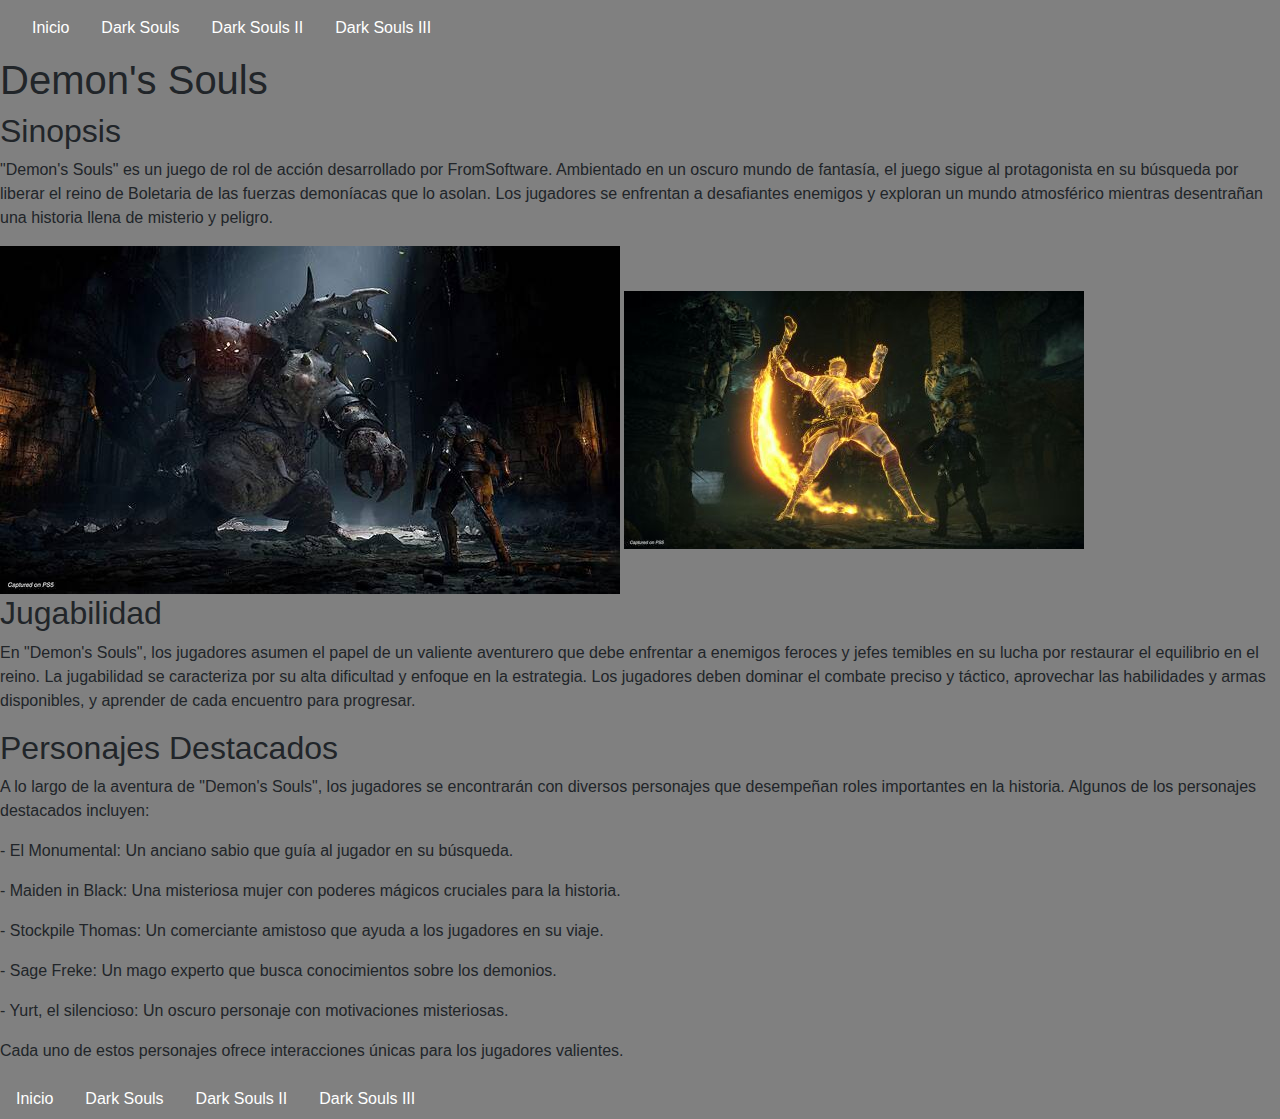
<file: pages/demonsouls.html>
<!DOCTYPE html>
<html lang="es">

<head>
    <meta charset="UTF-8">
    <meta name="viewport" content="width=device-width, initial-scale=1.0">
    <meta name="description" content="Demon's Souls - Resumen. Descubre el mundo de Demon's Souls, un juego de rol de acción desarrollado por FromSoftware.">
    <title>Demon's Souls - Resumen</title>
    <link rel="stylesheet" href="../css/style.css">
    <link rel="stylesheet" href="https://stackpath.bootstrapcdn.com/bootstrap/4.5.2/css/bootstrap.min.css">
    
    <link rel="preconnect" href="https://fonts.googleapis.com">
    <link rel="preconnect" href="https://fonts.gstatic.com" crossorigin>
    <link href="https://fonts.googleapis.com/css2?family=Sedgwick+Ave+Display&display=swap" rel="stylesheet">
</head>

<body class="bo">
    <nav class="navbar navbar-expand-lg navbar-light">
        <button class="navbar-toggler" type="button" data-toggle="collapse" data-target="#navbarNav"
            aria-controls="navbarNav" aria-expanded="false" aria-label="Toggle navigation">
            <span class="navbar-toggler-icon"></span>
        </button>
        <div class="collapse navbar-collapse" id="navbarNav">
            <ul class="nav">
                <li class="nav-item">
                    <a class="nav-link" href="../index.html">Inicio</a>
                </li>
                <li class="nav-item">
                    <a class="nav-link" href="../pages\darksoul.html">Dark Souls</a>
                </li>
                <li class="nav-item">
                    <a class="nav-link" href="../pages\darksoul2.html">Dark Souls II</a>
                </li>
                <li class="nav-item">
                    <a class="nav-link" href="../pages\darksouls3.html">Dark Souls III</a>
                </li>
            </ul>
        </div>
    </nav>
    <header>
        <h1 class="titu">Demon's Souls</h1>
    </header>
    <section class="content">
        <h2 class="sin">Sinopsis</h2>
        <p class="sin">
            "Demon's Souls" es un juego de rol de acción desarrollado por FromSoftware. Ambientado en un oscuro mundo de
            fantasía, el juego sigue al protagonista en su búsqueda por liberar el reino de Boletaria de las fuerzas
            demoníacas que lo asolan. Los jugadores se enfrentan a desafiantes enemigos y exploran un mundo atmosférico
            mientras desentrañan una historia llena de misterio y peligro.
        </p>
        <div class="dsca">
            <img class="logo" src="../image/dsg.jpg" alt="Imagen de Demon's Souls">
            <img class="logo" src="../image/dsg2.jpg" alt="Otra imagen de Demon's Souls">
        </div>
        <h2 class="jugab">Jugabilidad</h2>
        <p class="ju">
            En "Demon's Souls", los jugadores asumen el papel de un valiente aventurero que debe enfrentar a enemigos
            feroces y jefes temibles en su lucha por restaurar el equilibrio en el reino. La jugabilidad se caracteriza
            por su alta dificultad y enfoque en la estrategia. Los jugadores deben dominar el combate preciso y táctico,
            aprovechar las habilidades y armas disponibles, y aprender de cada encuentro para progresar.
        </p>
        <h2 class="per">Personajes Destacados</h2>
        <p class="ju">
            A lo largo de la aventura de "Demon's Souls", los jugadores se encontrarán con diversos personajes que
            desempeñan roles importantes en la historia. Algunos de los personajes destacados incluyen:
        </p>
        <p class="per">- El Monumental: Un anciano sabio que guía al jugador en su búsqueda.</p>
        <p class="per">- Maiden in Black: Una misteriosa mujer con poderes mágicos cruciales para la historia.</p>
        <p class="per">- Stockpile Thomas: Un comerciante amistoso que ayuda a los jugadores en su viaje.</p>
        <p class="per">- Sage Freke: Un mago experto que busca conocimientos sobre los demonios.</p>
        <p class="per">- Yurt, el silencioso: Un oscuro personaje con motivaciones misteriosas.</p>
        <p class="hist">
            Cada uno de estos personajes ofrece interacciones únicas para los jugadores valientes.
        </p>
    </section>
    <footer>
        <ul class="nav">
            <li class="nav-item">
                <a class="nav-link" href="../index.html">Inicio</a>
            </li>
            <li class="nav-item">
                <a class="nav-link" href="../pages\darksoul.html">Dark Souls</a>
            </li>
            <li class="nav-item">
                <a class="nav-link" href="../pages\darksoul2.html">Dark Souls II</a>
            </li>
            <li class="nav-item">
                <a class="nav-link" href="../pages\darksouls3.html">Dark Souls III</a>
            </li>
        </ul>
    </footer>
</body>

</html>
</file>
<file: css/style.css>
.responsive-img {
  max-width: 100%;
  height: auto;
  display: block;
  margin: 0 auto; }

.container .bio,
.container .imagen {
  display: flex;
  align-items: center; }
  .container .bio .imagen img,
  .container .imagen .imagen img {
    max-width: 100%;
    height: auto; }
  .container .bio .logo img,
  .container .imagen .logo img {
    max-width: 100%;
    height: auto; }
  .container .bio .img-small,
  .container .imagen .img-small {
    width: 50%; }

.container .ju,
.container p {
  display: flex;
  flex-direction: column;
  justify-content: center;
  align-items: center;
  max-width: 100%;
  margin: 0 auto;
  font-size: 16px;
  background-color: black;
  color: red;
  padding: 10px;
  border-radius: 5px;
  margin: 10px 0; }

.container .hist,
.container .his1 {
  max-width: 100%;
  margin: 0 auto;
  font-size: 16px; }

@media screen and (max-width: 1023px) {
  .container .ju,
  .container p {
    width: 100%;
    margin: 10px auto;
    font-size: 14px; }
  .container .hist,
  .container .his1 {
    font-size: 14px; } }

.bo {
  background-color: gray; }

.navbar-toggler {
  background-color: transparent;
  border: none;
  outline: none;
  cursor: pointer; }

.nav-link {
  color: white;
  text-decoration: none;
  padding: 10px 15px; }

.navbar-collapse {
  background-color: gray; }
</file>
